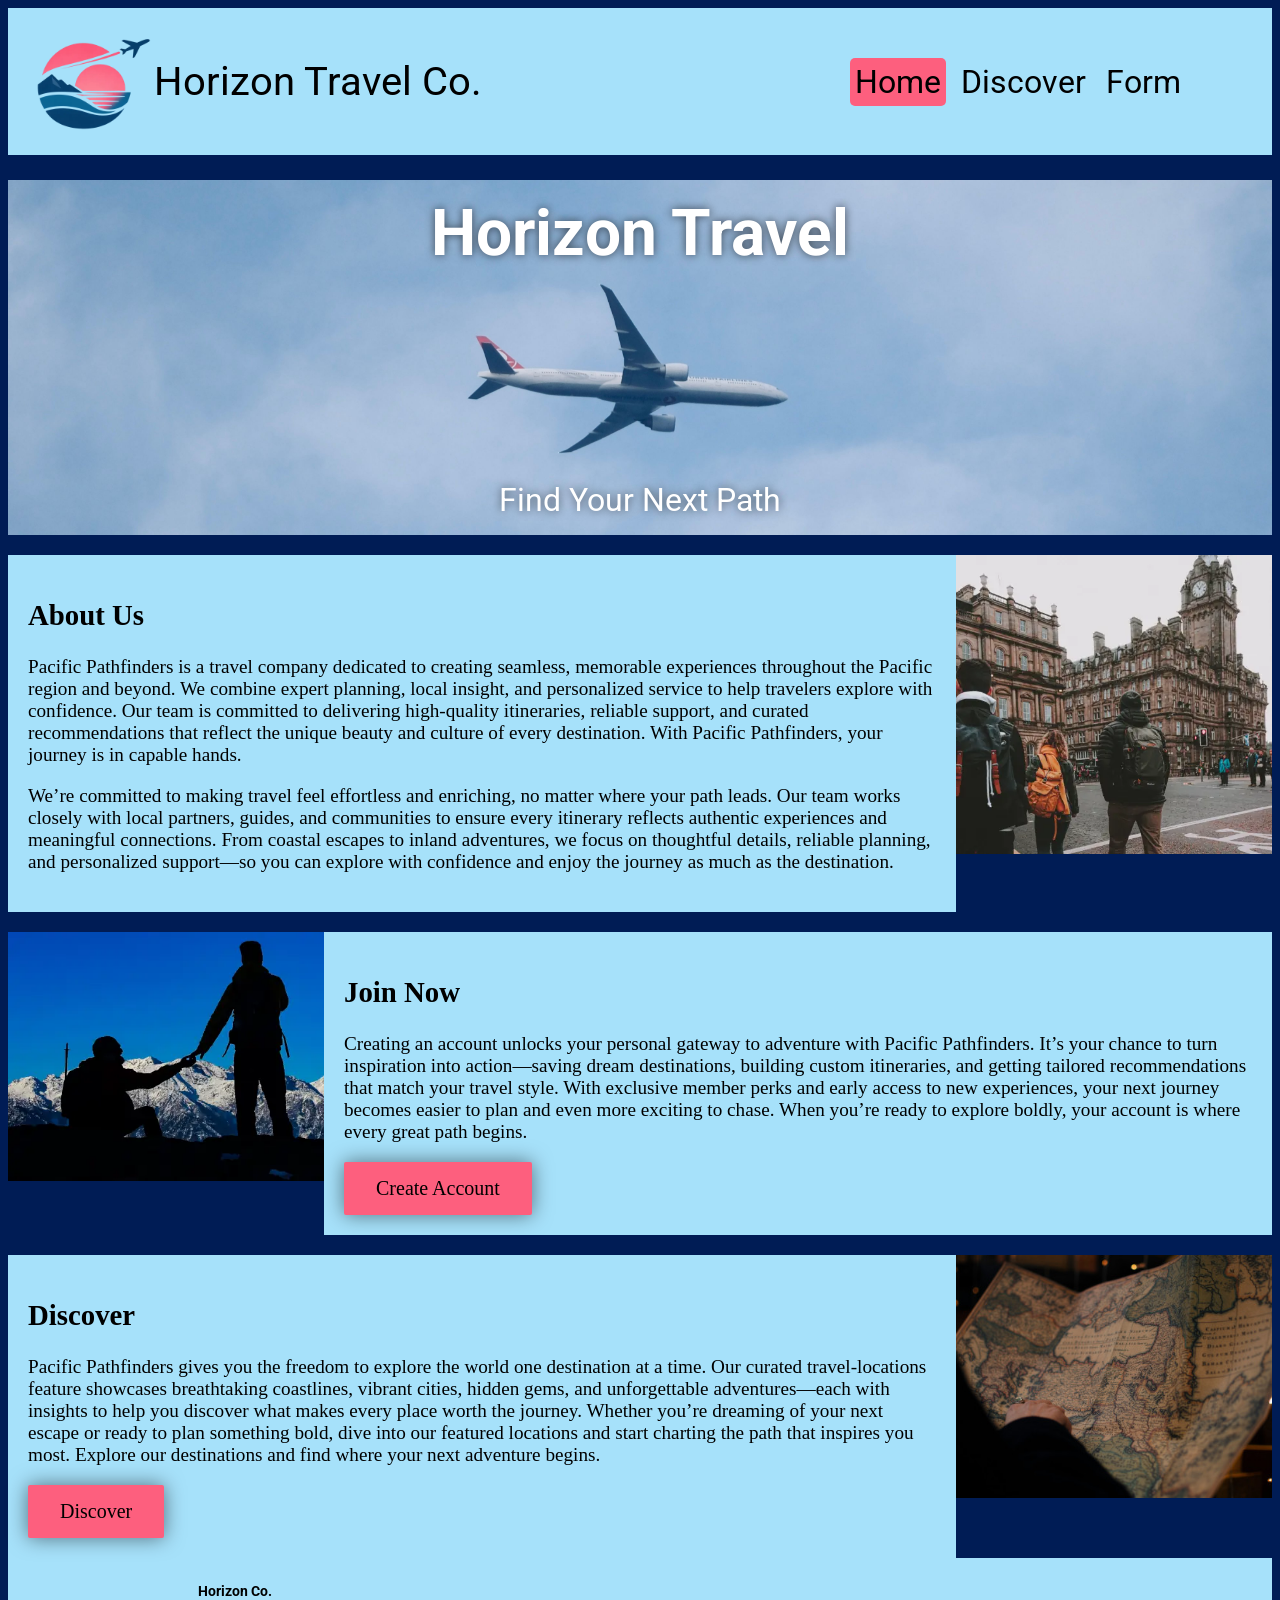
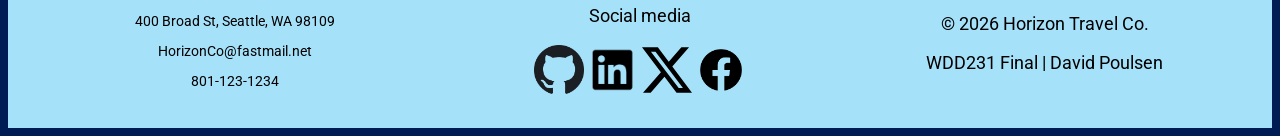
<file: project/index.html>
<!DOCTYPE html>
<html lang="en">
<head>
    <meta charset="UTF-8">
    <meta name="viewport" content="width=device-width, initial-scale=1.0">
    <title>Pacific Pathfinders | Home page</title>
    <meta name="author" content="David Poulsen">
    <meta name="description" content="Discover stunning Pacific Northwest destinations, travel tips, and curated guides to help you plan meaningful adventures with Pacific Pathfinders.">

    <link href="styles/large.css" rel="stylesheet">
    <link href="styles/small.css" rel="stylesheet">
    <link rel="icon" type="image/x-icon" href="images/icon.ico">

    <link rel="preconnect" href="https://fonts.googleapis.com">
    <link rel="preconnect" href="https://fonts.gstatic.com" crossorigin>
    <link href="https://fonts.googleapis.com/css2?family=Archivo+Black&family=Roboto:ital,wght@0,100..900;1,100..900&display=swap" rel="stylesheet">

    <script src="scripts/toggle.js" defer></script>

    <meta property="og:title" content="Horizon Travel Co.">
    <meta property="og:image" content="https://allanredflame.github.io/wdd131/project/images/space-needle.webp">
    <meta property="og:description" content="Website for Horizon Travel Co.. Discover locations and sign up for our services.">
    <meta property="og:url" content="https://allanredflame.github.io/wdd131/project/index.html">

    
</head>
<body>
    <header>
        <img src="images/horizon-travel-co.webp" alt="company logo">
        <span>Horizon Travel Co.</span>

        <button id="nav-toggle" aria-expanded="false" aria-controls="nav-menu">&#9776;</button>

        <nav id="nav-menu">
            <a href="index.html" id="home-a">Home</a>      
            <a href="discover.html">Discover</a>
            <a href="form.html">Form</a>
        </nav>

    </header>

    <main>

        <div class="hero-wrapper">
            <img src="images/hero.webp" alt="Hero Image" id="hero-img">

            <div id="hero-overlay">
            <h1>Horizon Travel</h1>
            <p class="cta-text">Find Your Next Path</p>
        </div>

        </div>


        <div id="about-div">
            <div>
                <h2>About Us</h2>
                <p>
                    Pacific Pathfinders is a travel company dedicated to creating 
                    seamless, memorable experiences throughout the Pacific region 
                    and beyond. We combine expert planning, local insight, and 
                    personalized service to help travelers explore with confidence. 
                    Our team is committed to delivering high‑quality itineraries, 
                    reliable support, and curated recommendations that reflect the 
                    unique beauty and culture of every destination. With Pacific 
                    Pathfinders, your journey is in capable hands.
                </p>

                <p>We’re committed to making travel feel effortless and enriching, 
                    no matter where your path leads. Our team works closely with 
                    local partners, guides, and communities to ensure every itinerary 
                    reflects authentic experiences and meaningful connections. 
                    From coastal escapes to inland adventures, we focus on thoughtful 
                    details, reliable planning, and personalized support—so you can 
                    explore with confidence and enjoy the journey as much as the 
                    destination.
                </p>
            </div>

            <img src="images/people-travel.webp" alt="Travel Photo" id="travel-photo" loading="lazy">
        </div>

        <div id="join-div">
            <img src="images/hikers.webp" alt="Hiker Image" id="hiker-photo" loading="lazy">

            <div>

                <h2>Join Now</h2>
                <p>
                    Creating an account unlocks your personal gateway to adventure with 
                    Pacific Pathfinders. It’s your chance to turn inspiration into 
                    action—saving dream destinations, building custom itineraries, and 
                    getting tailored recommendations that match your travel style. With 
                    exclusive member perks and early access to new experiences, your next 
                    journey becomes easier to plan and even more exciting to chase. 
                    When you’re ready to explore boldly, your account is where every 
                    great path begins.
                </p>
                <a href="form.html">Create Account</a>
            </div>
        </div>

        <div id="discover-div">

            <div>
                <h2>Discover</h2>

                <p>Pacific Pathfinders gives you the freedom to explore the world one 
                    destination at a time. Our curated travel‑locations feature showcases 
                    breathtaking coastlines, vibrant cities, hidden gems, and unforgettable 
                    adventures—each with insights to help you discover what makes every 
                    place worth the journey. Whether you’re dreaming of your next escape 
                    or ready to plan something bold, dive into our featured locations and 
                    start charting the path that inspires you most. Explore our destinations 
                    and find where your next adventure begins.
                </p>

                <a href="discover.html">Discover</a>
            </div>



            <img src="images/map-img.webp" alt="Map Image" id="map-photo" loading="lazy">

        </div>
    </main>

    <footer>
        <div id="footer-contact-info">
            <b>Horizon Co.</b>
            <p>400 Broad St, Seattle, WA 98109</p>
            <p>HorizonCo@fastmail.net</p>
            <p>801-123-1234</p>
        </div>

        <div id="social-div">
            <p>Social media</p>
            <a href="https://github.com/AllanRedflame/wdd231"><img src="images/github.svg" alt="github" id="github-icon" loading="lazy"></a>
            <a href="https://www.linkedin.com/feed"><img src="images/linkedin.svg" alt="linkedin" id="linkedin-icon" loading="lazy"></a>
            <a href="https://x.com/"><img src="images/xwebsite.svg" alt="x" id="x-icon" loading="lazy"></a>
            <a href="https://www.facebook.com"><img src="images/facebook.svg" alt="facebook" id="facebook-icon" loading="lazy"></a>
        </div>

        <div id="copyright">
                        <p>&copy; 2026 Horizon Travel Co.</p>


            <p>WDD231 Final | David Poulsen</p>
        </div>

    </footer>
</body>
</html>
</file>
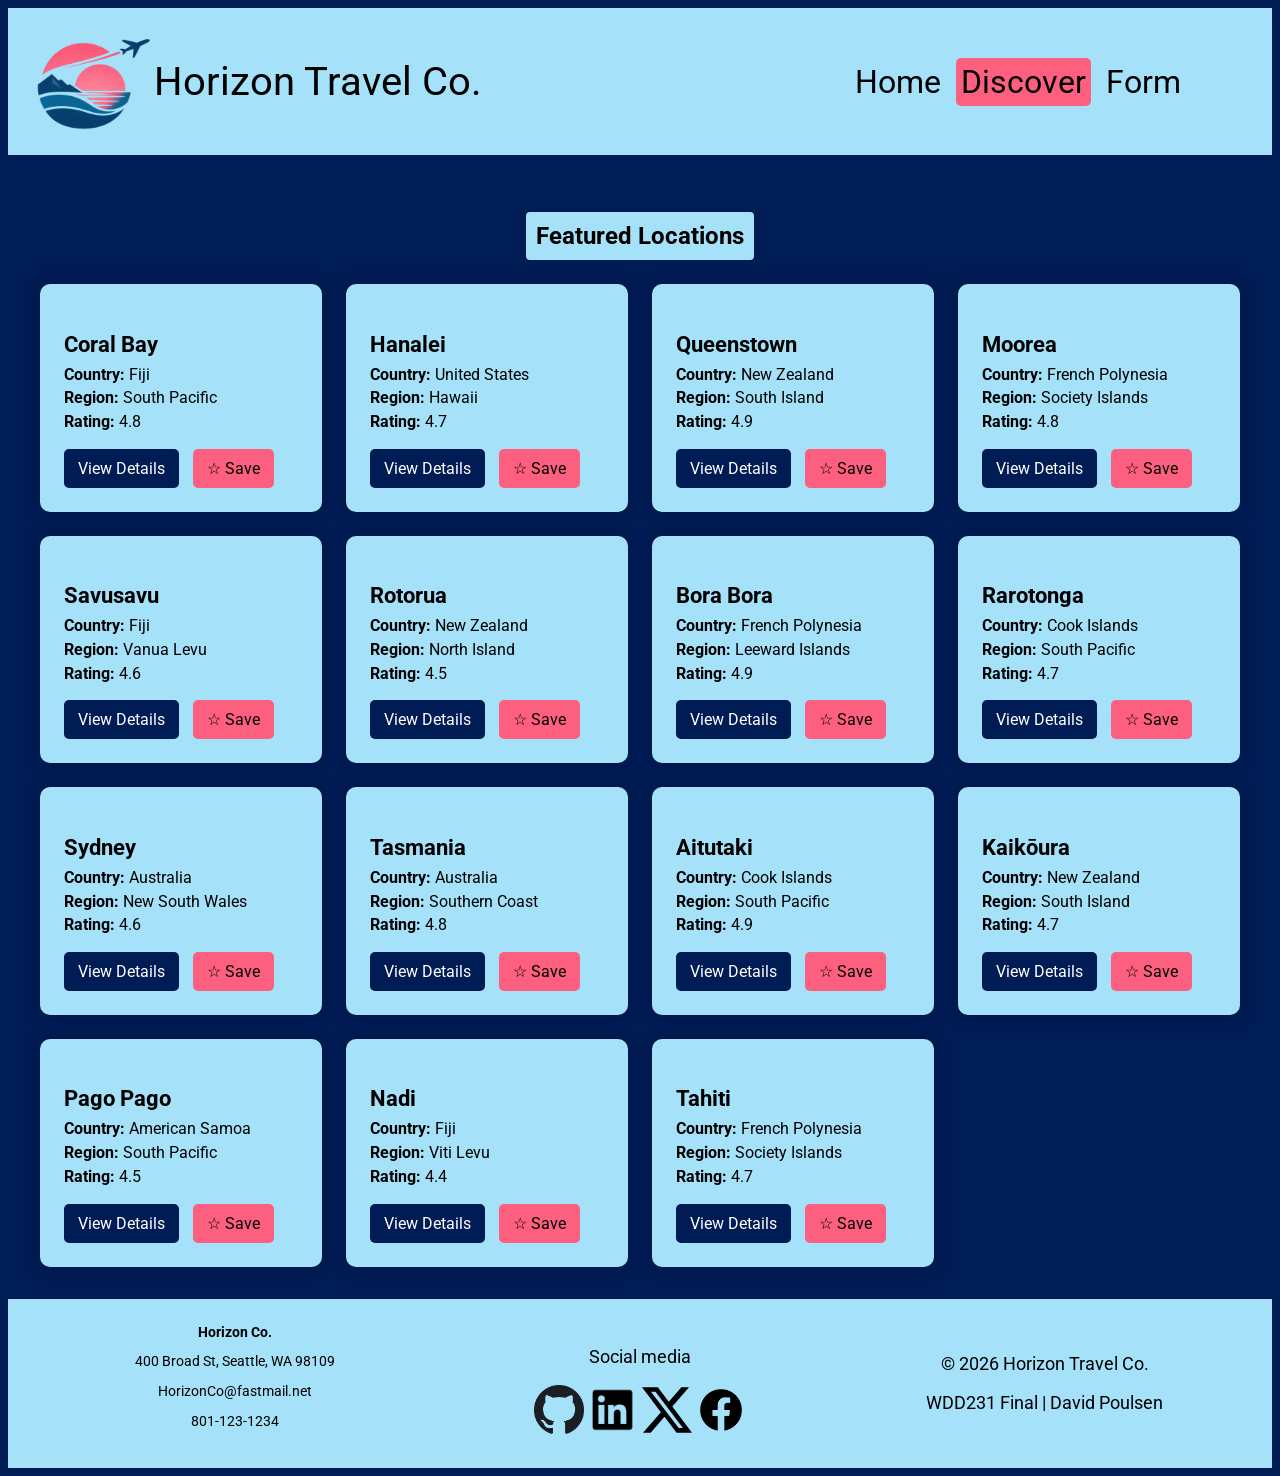
<file: project/discover.html>
<!DOCTYPE html>
<html lang="en">
<head>
    <meta charset="UTF-8">
    <meta name="viewport" content="width=device-width, initial-scale=1.0">
    <title>Pacific Pathfinders | Home page</title>
    <meta name="author" content="David Poulsen">
    <meta name="description" content="Explore curated Pacific Northwest destinations with detailed insights, photos, and travel highlights to help you discover your next adventure.">

    <link href="styles/large.css" rel="stylesheet">
    <link href="styles/small.css" rel="stylesheet">
    <link rel="icon" type="image/x-icon" href="images/icon.ico">

    <link rel="preconnect" href="https://fonts.googleapis.com">
    <link rel="preconnect" href="https://fonts.gstatic.com" crossorigin>
    <link href="https://fonts.googleapis.com/css2?family=Archivo+Black&family=Roboto:ital,wght@0,100..900;1,100..900&display=swap" rel="stylesheet">

    <meta property="og:title" content="Horizon Travel Co.">
    <meta property="og:image" content="https://allanredflame.github.io/wdd131/project/images/space-needle.webp">
    <meta property="og:description" content="Website for Horizon Travel Co.. Discover locations and sign up for our services.">
    <meta property="og:url" content="https://allanredflame.github.io/wdd131/project/index.html">

    <script src="scripts/toggle.js" defer></script>
    <script type="module" src="scripts/fetch.js" ></script>
    <script type="module" src="scripts/main.js"></script>
    <script type="module" src="scripts/user-interface.js"></script>

    
</head>
<body>
    <header>
        <img src="images/horizon-travel-co.webp" alt="company logo">
        <span>Horizon Travel Co.</span>

        <button id="nav-toggle" aria-expanded="false" aria-controls="nav-menu">&#9776;</button>

        <nav id="nav-menu">
            <a href="index.html">Home</a>      
            <a href="discover.html" id="discover-a">Discover</a>
            <a href="form.html">Form</a>
        </nav>

    </header>

  <main>
    <section id="locations-section">
      <h1>Featured Locations</h1>
      <div id="locations-container"></div>
    </section>


    <div id="location-modal" class="modal" aria-hidden="true" role="dialog" aria-modal="true">
      <div class="modal-content">
        <button id="modal-close" aria-label="Close details">&times;</button>
        <h2 id="modal-title">Title</h2>
        <p id="modal-description"></p>
        <p id="modal-region"></p>
        <p id="modal-rating"></p>
      </div>
    </div>
  </main>

  <footer>
        <div id="footer-contact-info">
            <b>Horizon Co.</b>
            <p>400 Broad St, Seattle, WA 98109</p>
            <p>HorizonCo@fastmail.net</p>
            <p>801-123-1234</p>
        </div>

        <div id="social-div">
                <p>Social media</p>
                <a href="https://github.com/AllanRedflame/wdd231"><img src="images/github.svg" alt="github" id="github-icon"></a>
                <a href="https://www.linkedin.com/feed"><img src="images/linkedin.svg" alt="linkedin" id="linkedin-icon"></a>
                <a href="https://x.com/"><img src="images/xwebsite.svg" alt="x" id="x-icon"></a>
                <a href="https://www.facebook.com"><img src="images/facebook.svg" alt="facebook" id="facebook-icon"></a>
        </div>

        <div id="copyright">
            <p>&copy; 2026 Horizon Travel Co.</p>
            <p>WDD231 Final | David Poulsen</p>
        </div>

    </footer>
</body>
</html>
</file>
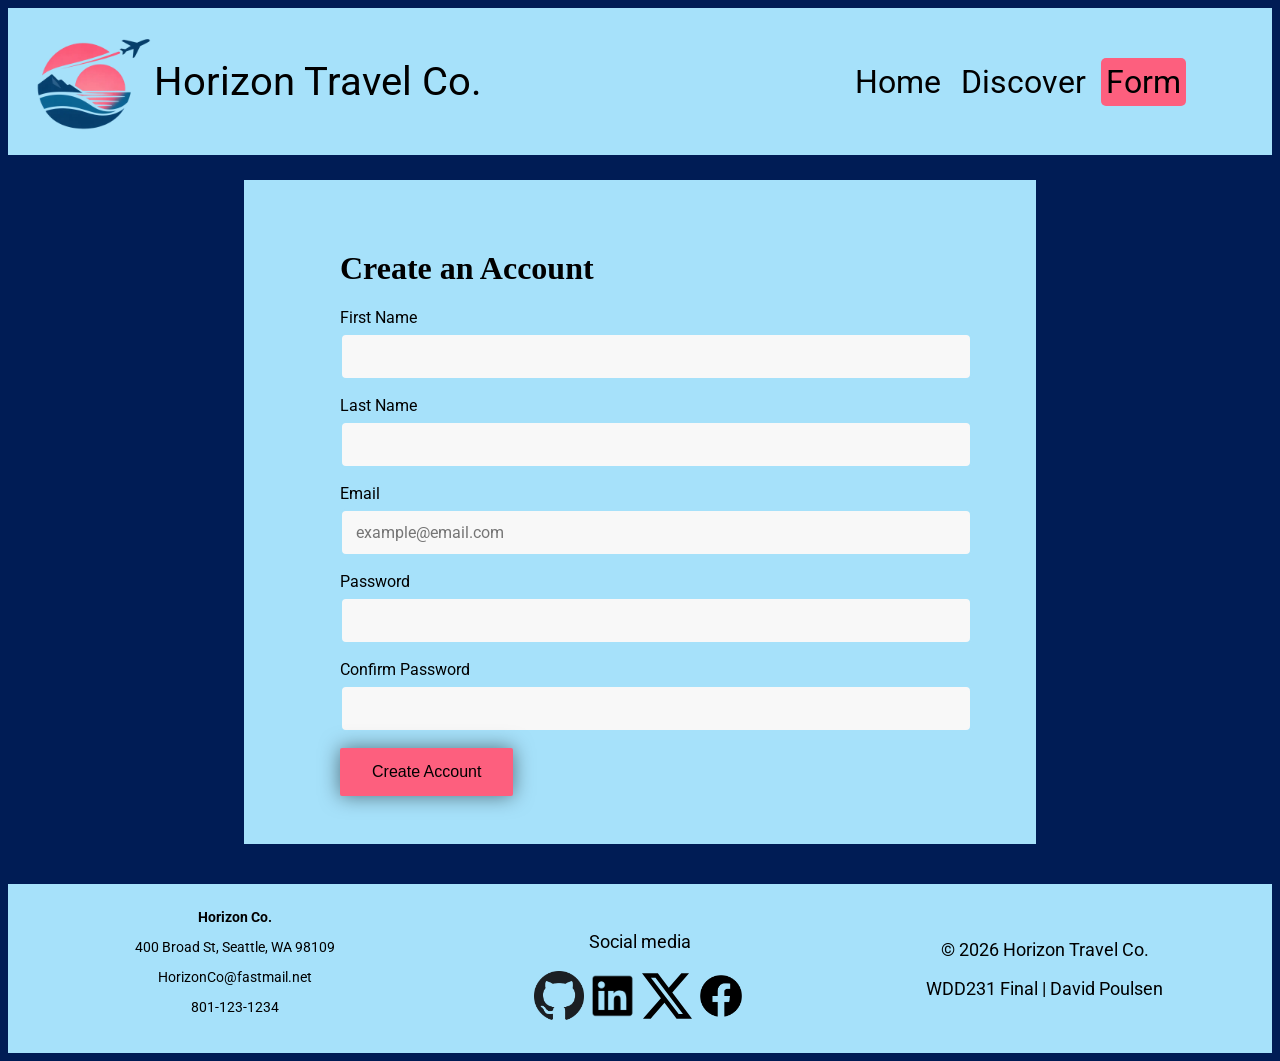
<file: project/form.html>
<!DOCTYPE html>
<html lang="en">
<head>
    <meta charset="UTF-8">
    <meta name="viewport" content="width=device-width, initial-scale=1.0">
    <title>Pacific Pathfinders | Home page</title>
    <meta name="author" content="David Poulsen">
    <meta name="description" content="Create your Pacific Pathfinders account to access personalized travel tools, save favorite destinations, and receive tailored adventure recommendations.">

    <link href="styles/large.css" rel="stylesheet">
    <link href="styles/small.css" rel="stylesheet">
    <link rel="icon" type="image/x-icon" href="images/icon.ico">

    <link rel="preconnect" href="https://fonts.googleapis.com">
    <link rel="preconnect" href="https://fonts.gstatic.com" crossorigin>
    <link href="https://fonts.googleapis.com/css2?family=Archivo+Black&family=Roboto:ital,wght@0,100..900;1,100..900&display=swap" rel="stylesheet">

    <meta property="og:title" content="Horizon Travel Co.">
    <meta property="og:image" content="https://allanredflame.github.io/wdd131/project/images/space-needle.webp">
    <meta property="og:description" content="Website for Horizon Travel Co.. Discover locations and sign up for our services.">
    <meta property="og:url" content="https://allanredflame.github.io/wdd131/project/index.html">

    <script src="scripts/toggle.js" defer></script>
    <script src="scripts/form.js" defer></script>
    
</head>
<body>
    <header>
        <img src="images/horizon-travel-co.webp" alt="company logo">
        <span>Horizon Travel Co.</span>

        <button id="nav-toggle" aria-expanded="false" aria-controls="nav-menu">&#9776;</button>

        <nav id="nav-menu">
            <a href="index.html">Home</a>      
            <a href="discover.html">Discover</a>
            <a href="form.html" id="form-a">Form</a>
        </nav>

    </header>

<main>

<div id="join-main">

        <div id="inputs">
            <h1>Create an Account</h1>
            <form id="my-form" action="thankyou.html" method="get">

                <div id="first-name-box" class="input-box">
                    <label for="first-name">First Name</label>
                    <input id="first-name" type="text" name="first-name" required autocomplete="given-name" title="Enter your first name">
                </div>

                <div id="last-name-box" class="input-box">
                    <label for="last-name">Last Name</label>
                    <input id="last-name" type="text" name="last-name" required autocomplete="family-name" title="Enter your last name">
                </div>

                <div class="input-box">
                    <label for="email">Email</label>
                    <input id="email" type="email" placeholder="example@email.com" name="email-box" title="Enter your email" autocomplete="email" required>
                </div>

                <div class="input-box">
                    <label for="password">Password</label>
                    <input type="password" id="password" name="password" required>
                </div>
                <div class="input-box">
                    <label for="confirm-password">Confirm Password</label>
                    <input type="password" id="confirm-password" name="confirm-password" required>
                </div>

                <button type="submit" id="submit-button">Create Account</button>

            </form>
        </div>
    </div>
</main>

    <footer>
        <div id="footer-contact-info">
            <b>Horizon Co.</b>
            <p>400 Broad St, Seattle, WA 98109</p>
            <p>HorizonCo@fastmail.net</p>
            <p>801-123-1234</p>
        </div>

        <div id="social-div">
                <p>Social media</p>
                <a href="https://github.com/AllanRedflame/wdd231"><img src="images/github.svg" alt="github" id="github-icon"></a>
                <a href="https://www.linkedin.com/feed"><img src="images/linkedin.svg" alt="linkedin" id="linkedin-icon"></a>
                <a href="https://x.com/"><img src="images/xwebsite.svg" alt="x" id="x-icon"></a>
                <a href="https://www.facebook.com"><img src="images/facebook.svg" alt="facebook" id="facebook-icon"></a>
        </div>

        <div id="copyright">
            <p>&copy; 2026 Horizon Travel Co.</p>
            <p>WDD231 Final | David Poulsen</p>
        </div>

    </footer>
</body>
</html>
</file>
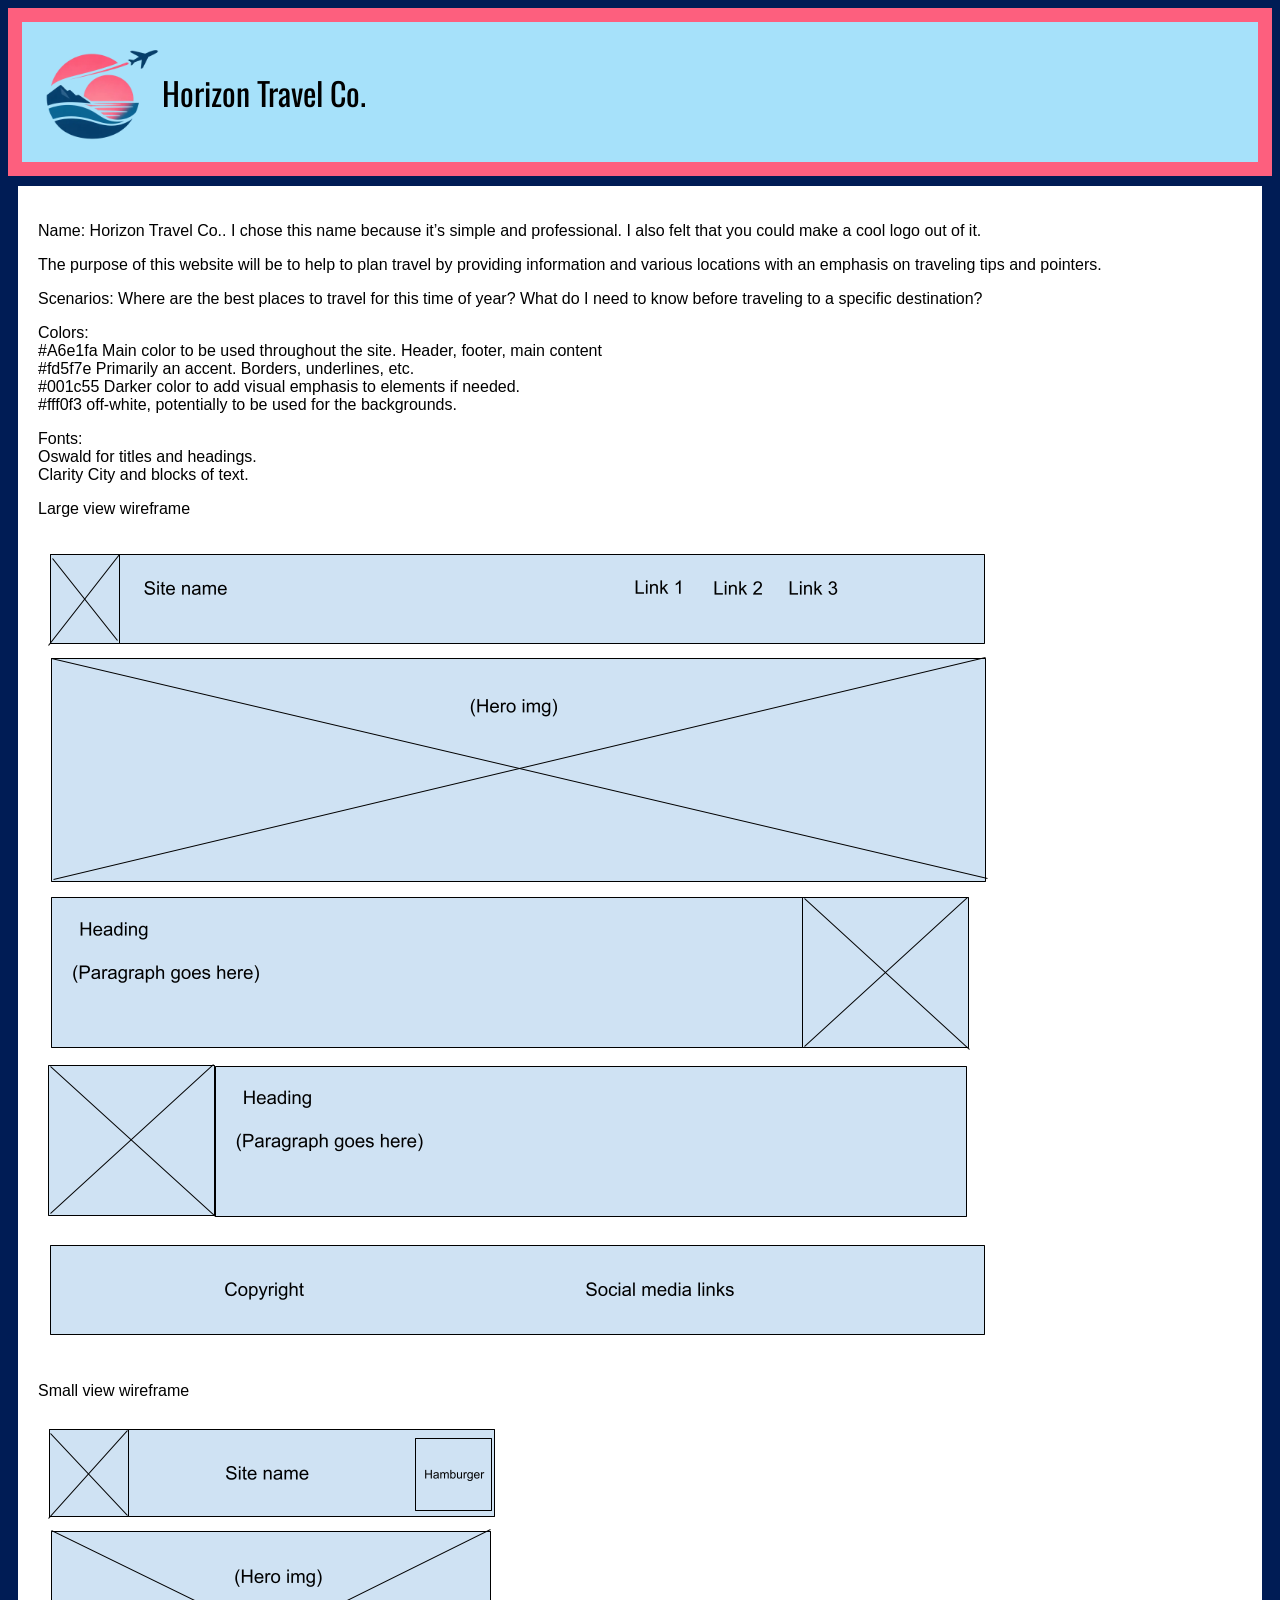
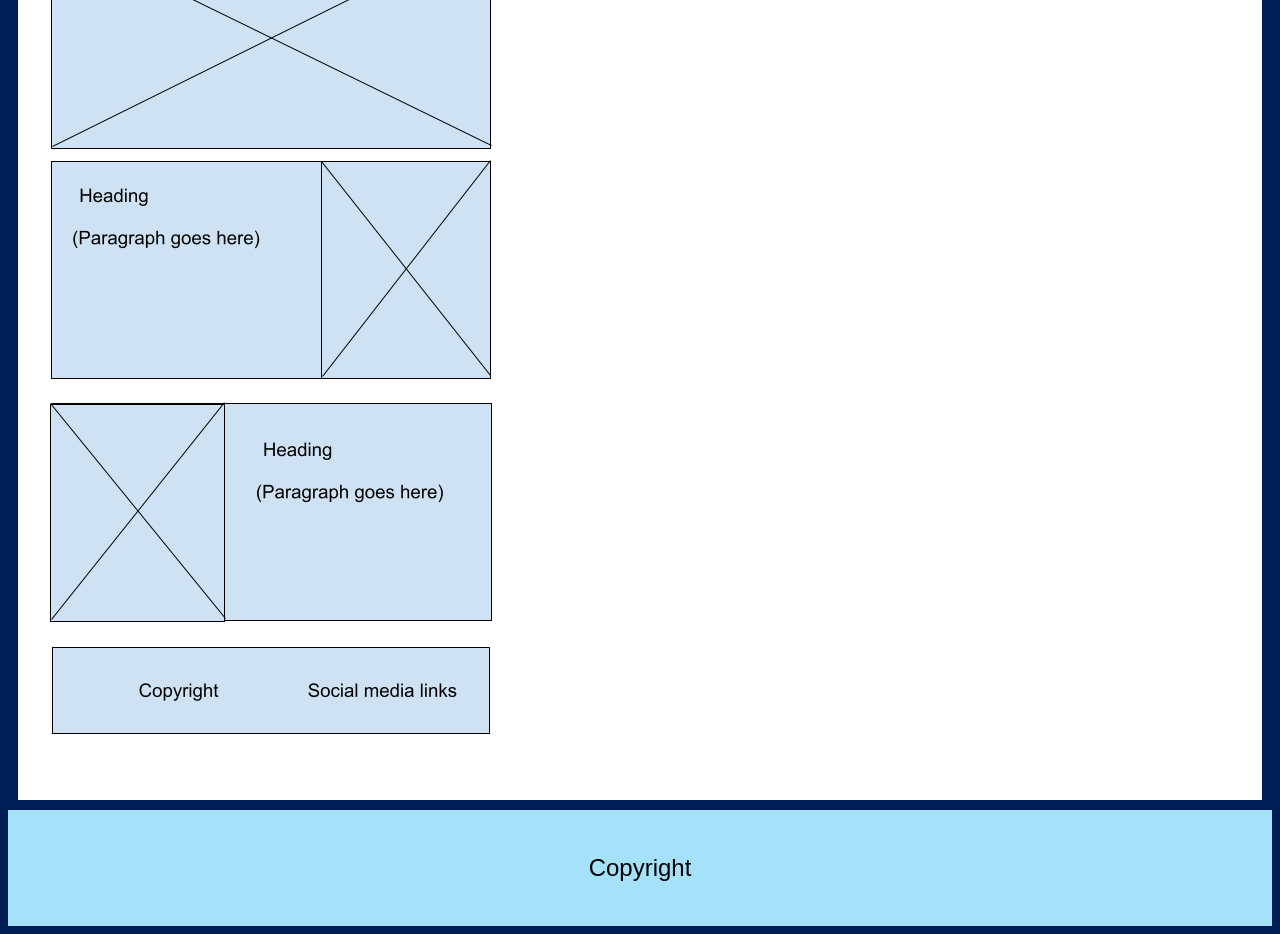
<file: project/siteplan.html>
<!DOCTYPE html>
<html lang="en">
<head>
    <meta charset="UTF-8">
    <meta name="viewport" content="width=device-width, initial-scale=1.0">
    <title>Horizon Travel Co. | Site plan document</title>

    <link href="styles/large-siteplan.css" rel="stylesheet">

    <link rel="preconnect" href="https://fonts.googleapis.com">
    <link rel="preconnect" href="https://fonts.gstatic.com" crossorigin>
    <link href="https://fonts.googleapis.com/css2?family=Clarity+City:ital,wght@0,100..900;1,100..900&family=Oswald:wght@200..700&display=swap" rel="stylesheet">
</head>
<body>
    <header> 
        <img src="images/horizon-travel-co.webp" alt="logo">
        <span>Horizon Travel Co.</span>
    </header>

    <main>
        <p>Name: Horizon Travel Co.. I chose this name because it’s simple and professional. I also felt that you could make a cool logo out of it.</p>
        <p>The purpose of this website will be to help to plan travel by providing information and various locations with an emphasis on traveling tips and pointers.</p>
        <p>Scenarios: 
            Where are the best places to travel for this time of year?
            What do I need to know before traveling to a specific destination?
        </p>
        <p>Colors:<br> 
            #A6e1fa Main color to be used throughout the site. Header, footer, main content<br> 
            #fd5f7e Primarily an accent. Borders, underlines, etc.<br> 
            #001c55 Darker color to add visual emphasis to elements if needed.<br>
            #fff0f3 off-white, potentially to be used for the backgrounds. 
        </p>
        <p>
            Fonts: <br>
            Oswald for titles and headings. <br>
            Clarity City and blocks of text.
        </p>

        <div id="wireframes"></div>
        <p>Large view wireframe</p>
        <img src="images/wireframe-large.png" alt="large wireframe">
        <p>Small view wireframe</p>
        <img src="images/wireframe-small.png" alt="small wireframe">

    </main>

    <footer>
        <p>Copyright</p>
    </footer>    
</body>
</html>
</file>
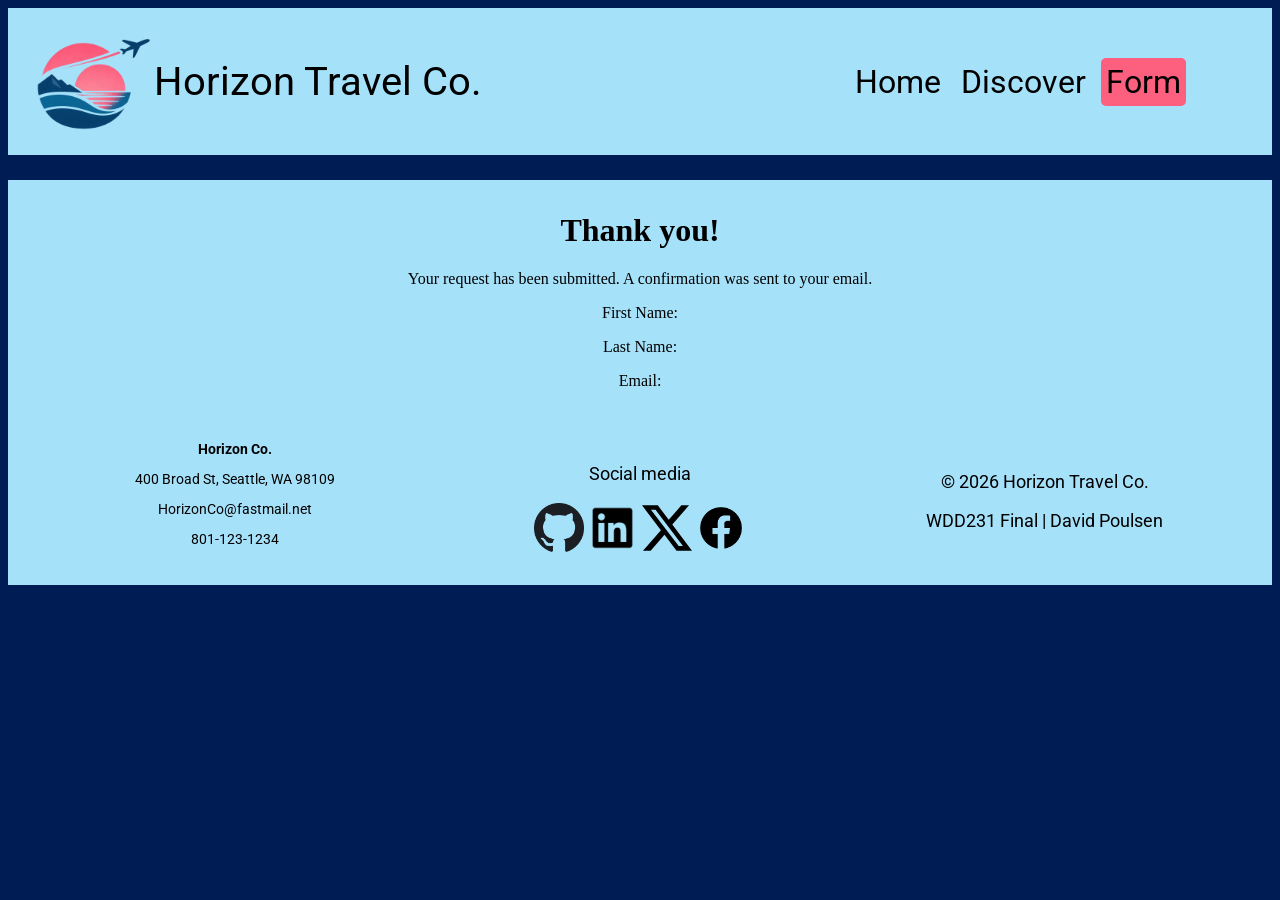
<file: project/thankyou.html>
<!DOCTYPE html>
<html lang="en">
<head>
    <meta charset="UTF-8">
    <meta name="viewport" content="width=device-width, initial-scale=1.0">
    <title>Pacific Pathfinders | Home page</title>
    <meta name="author" content="David Poulsen">
    <meta name="description" content="Thank you for creating your Pacific Pathfinders account. Your information has been received, and you’re ready to start exploring new travel adventures">

    <link href="styles/large.css" rel="stylesheet">
    <link href="styles/small.css" rel="stylesheet">
    <link rel="icon" type="image/x-icon" href="images/icon.ico">

    <link rel="preconnect" href="https://fonts.googleapis.com">
    <link rel="preconnect" href="https://fonts.gstatic.com" crossorigin>
    <link href="https://fonts.googleapis.com/css2?family=Archivo+Black&family=Roboto:ital,wght@0,100..900;1,100..900&display=swap" rel="stylesheet">

    <meta property="og:title" content="Horizon Travel Co.">
    <meta property="og:image" content="https://allanredflame.github.io/wdd131/project/images/space-needle.webp">
    <meta property="og:description" content="Website for Horizon Travel Co.. Discover locations and sign up for our services.">
    <meta property="og:url" content="https://allanredflame.github.io/wdd131/project/index.html">

    <script src="scripts/toggle.js" defer></script>
    <script src="scripts/form.js" defer></script>
    <script src="scripts/thankyou.js" defer></script>
    
</head>
<body>
    <header>
        <img src="images/horizon-travel-co.webp" alt="company logo">
        <span>Horizon Travel Co.</span>

        <button id="nav-toggle" aria-expanded="false" aria-controls="nav-menu">&#9776;</button>

        <nav id="nav-menu">
            <a href="index.html">Home</a>      
            <a href="discover.html">Discover</a>
            <a href="form.html" id="form-a">Form</a>
        </nav>

    </header>

    <main>
        <div id="thank-you-div">
            <h1>Thank you!</h1>
            <p>Your request has been submitted. A confirmation was sent to your email.</p>
            <p>First Name: <span id="out-first"></span></p>
            <p>Last Name: <span id="out-last"></span></p>
            <p>Email: <span id="out-email"></span></p>
        </div>

    </main>

    <footer>
        <div id="footer-contact-info">
            <b>Horizon Co.</b>
            <p>400 Broad St, Seattle, WA 98109</p>
            <p>HorizonCo@fastmail.net</p>
            <p>801-123-1234</p>
        </div>

        <div id="social-div">
                <p>Social media</p>
                <a href="https://github.com/AllanRedflame/wdd231"><img src="images/github.svg" alt="github" id="github-icon"></a>
                <a href="https://www.linkedin.com/feed"><img src="images/linkedin.svg" alt="linkedin" id="linkedin-icon"></a>
                <a href="https://x.com/"><img src="images/xwebsite.svg" alt="x" id="x-icon"></a>
                <a href="https://www.facebook.com"><img src="images/facebook.svg" alt="facebook" id="facebook-icon"></a>
        </div>

        <div id="copyright">
            <p>&copy; 2026 Horizon Travel Co.</p>
            <p>WDD231 Final | David Poulsen</p>
        </div>

    </footer>
</body>
</html>
</file>
<file: project/styles/large.css>
@media only screen and (min-width: 800px) {

    :root {
        --main-color: #A6e1fa;
        --accent-color: #fd5f7e;
        --second-accent: #001c55;
        --main-font: "Roboto", sans-serif;
    }

    body {
        background-color: var(--second-accent);
    }

    header {
        background-color: var(--main-color);
        padding: 25px;
        display: flex;
        align-items: center;
        font-family: var(--main-font);
        margin-bottom: 25px;
    }

    header img {
        width: 10%;
    }

    header span {
        font-size: 250%;
    }

    nav {
        margin-left: auto;
        margin-right: 5%;
        font-size: 200%;
        display: flex !important;
        flex-direction: row;
        gap: 10px;
    }

    nav a {
        padding: 5px;
        text-decoration: none;
        color: black;
        transition: 0.2s;
    }

    nav a:hover {
        background-color: var(--accent-color);
        border-radius: 5px;
        box-shadow: 0 0 20px rgba(0, 0, 0, 0.5);
    }

    #home-a,
    #discover-a,
    #form-a {
        background-color: var(--accent-color);
        border-radius: 5px;
        color: black;
    }

    #nav-toggle {
        display: none;
    }

    .hero-wrapper {
        position: relative;
        width: 100%;
        margin: 0 auto;
    }

    #hero-img {
        width: 100%;
        height: auto;
        display: block;
        margin-bottom: 20px;
        transition: 0.3s;
    }

    #hero-img:hover {
        opacity: 0.7;
    }

    #hero-overlay {
        position: absolute;
        inset: 0;
        display: flex;
        flex-direction: column;
        justify-content: space-between;
        padding: 1rem;
        color: white;
        text-shadow: 0 0 10px rgba(0, 0, 0, 0.6);
        pointer-events: none;
        text-align: center;
        font-size: 200%;
        font-family: var(--main-font);
    }

    #hero-overlay h1,
    #hero-overlay p {
        margin: 0;
    }

    footer {
        display: grid;
        grid-template-columns: 1fr 1fr 1fr;
        background-color: var(--main-color);
        font-family: var(--main-font);
        padding: 25px;
        font-size: 115%;
        align-items: center;
    }

    #footer-contact-info {
        text-align: center;
        font-size: 75%;
    }

    #video-link,
    #copyright,
    #social-div {
        margin-left: auto;
        margin-right: auto;
        text-align: center;
    }

    #social-div img {
        width: 50px;
        transition: 0.3s;
    }

    #social-div img:hover {
        transform: scale(1.2);
    }

    #travel-photo,
    #map-photo,
    #hiker-photo {
        width: 100%;
        height: auto;
        object-fit: cover;
        display: block;
        margin-left: auto;
        transition: 0.3s;
        background-color: var(--accent-color);
    }

    #travel-photo:hover,
    #map-photo:hover,
    #hiker-photo:hover {
        opacity: 0.7;
    }

    #about-div {
        display: grid;
        grid-template-columns: 3fr 1fr;
        margin-bottom: 20px;
    }

    #about-div div {
        background-color: var(--main-color);
        font-size: 120%;
        padding: 20px;
    }

    #join-div {
        display: grid;
        grid-template-columns: 1fr 3fr;
        margin-bottom: 20px;
        font-size: 120%;
    }

    #join-div div {
        background-color: var(--main-color);
        padding: 20px;
    }

    #join-div a {
        background-color: var(--accent-color);
        padding: 15px 32px;
        text-align: center;
        text-decoration: none;
        display: inline-block;
        font-size: 20px;
        cursor: pointer;
        transition: 0.3s;
        box-shadow: 0 0 20px rgba(0, 0, 0, 0.5);
        border-radius: 2px;
        color: black;
    }

    #join-div a:hover {
        background-color: #fd5f7e;
    }

    #discover-div {
        display: grid;
        grid-template-columns: 3fr 1fr;
        font-size: 120%;
    }

    #discover-div div {
        background-color: var(--main-color);
        padding: 20px;
    }

    #discover-div a {
        background-color: var(--accent-color);
        padding: 15px 32px;
        text-align: center;
        display: inline-block;
        font-size: 20px;
        cursor: pointer;
        transition: 0.3s;
        box-shadow: 0 0 20px rgba(0, 0, 0, 0.5);
        border-radius: 2px;
        text-decoration: none;
        color: black;
    }

    #discover-div a:hover {
        background-color: #fe4369;
    }

    #locations-section {
        padding: 2rem;
        color: white;
        font-family: var(--main-font);
    }

    #locations-section h1 {
        text-align: center;
        background-color: var(--main-color);
        color: black;
        margin: 0 auto;
        width: fit-content;
        padding: 10px;
        border-radius: 4px;
    }

    #locations-container {
        display: grid;
        grid-template-columns: repeat(auto-fit, minmax(260px, 1fr));
        gap: 1.5rem;
        margin-top: 1.5rem;
    }

    .location-card {
        background-color: var(--main-color);
        padding: 1.5rem;
        border-radius: 10px;
        box-shadow: 0 0 15px rgba(0, 0, 0, 0.25);
        transition: transform 0.3s ease, box-shadow 0.3s ease;
        color: black;
    }

    .location-card:hover {
        transform: translateY(-5px);
        box-shadow: 0 0 25px rgba(0, 0, 0, 0.35);
    }

    .location-card h3 {
        margin-bottom: 0.5rem;
        font-size: 1.4rem;
        font-family: var(--main-font);
    }

    .location-card p {
        margin: 0.3rem 0;
        font-size: 1rem;
    }

    .location-card button {
        margin-top: 0.8rem;
        padding: 10px 14px;
        border: none;
        border-radius: 5px;
        cursor: pointer;
        font-family: var(--main-font);
        font-size: 1rem;
        transition: 0.3s;
    }

    .favorite-btn {
        background-color: var(--accent-color);
        color: black;
        margin-left: 10px;
    }

    .favorite-btn:hover {
        background-color: #ffedf1;
    }

    .details-btn {
        background-color: var(--second-accent);
        color: white;
    }

    .details-btn:hover {
        background-color: #44c7c7;
    }

    .modal {
        position: fixed;
        inset: 0;
        background: rgba(0, 0, 0, 0.6);
        display: flex;
        justify-content: center;
        align-items: center;
        opacity: 0;
        pointer-events: none;
        transition: opacity 0.3s ease;
        z-index: 2000;
    }

    .modal.open {
        opacity: 1;
        pointer-events: auto;
    }

    .modal-content {
        background-color: var(--main-color);
        padding: 2rem;
        border-radius: 10px;
        width: 90%;
        max-width: 450px;
        box-shadow: 0 0 25px rgba(0, 0, 0, 0.4);
        animation: modalSlide 0.3s ease;
    }

    @keyframes modalSlide {
        from {
            transform: translateY(-20px);
            opacity: 0;
        }
        to {
            transform: translateY(0);
            opacity: 1;
        }
    }

    #modal-close {
        background: none;
        border: none;
        font-size: 2rem;
        float: right;
        cursor: pointer;
        color: var(--accent-color);
    }

    #modal-title {
        font-size: 1.8rem;
        margin-bottom: 1rem;
        font-family: var(--main-font);
    }

    .modal-content p {
        font-size: 1.1rem;
        margin: 0.5rem 0;
    }

    #join-main {
        background-color: var(--main-color);
        padding: 3rem 6rem;
        max-width: 600px;
        margin: 0 auto 40px;
        display: grid;
        gap: 1rem;
    }

    .input-box,
    label {
        font-family: var(--main-font);
        color: black;
    }

    input[type="text"],
    input[type="email"],
    input[type="password"] {
        width: 100%;
        padding: 12px 14px;
        margin: 6px 0 16px;
        border: 2px solid var(--main-color);
        border-radius: 6px;
        background-color: #f8f8f8;
        font-size: 1rem;
        font-family: var(--main-font);
        transition: border-color 0.3s ease, box-shadow 0.3s ease;
    }

    #submit-button {
        background-color: var(--accent-color);
        padding: 15px 32px;
        border: none;
        font-size: 16px;
        cursor: pointer;
        transition: 0.3s;
        box-shadow: 0 0 20px rgba(0, 0, 0, 0.5);
        border-radius: 2px;
    }

    #thank-you-div {
        background-color: var(--main-color);
        text-align: center;
        padding: 10px;
    }
}
</file>
<file: project/styles/small.css>
@media screen and (max-width: 799px) {

    :root {
        --main-color: #A6e1fa;
        --accent-color: #fd5f7e;
        --second-accent: #001c55;
        --main-font: "Roboto", sans-serif;

    }

    header {
        background-color: var(--main-color);
        padding: 25px;
        display: flex;
        align-items: center;
        font-family: var(--main-font);
        margin-bottom: 25px;
        position: relative;
    }

    header span {
        font-size: 100%;
    }

    #home-a {
        background-color: var(--accent-color);
        border-radius: 5px;
        color: white;
    }

    nav {
        margin-left: auto;
        margin-right: 5%;
        font-size: 55%;
    }

    nav a {
        padding: 5px;
        text-decoration: none;
        color: black;
        transition: 0.2s;
    }

    #hero-img {
        width: 100%;
    }

    header img {
        width: 15%;
    }

    main {
        margin-bottom: 25px;
        position: relative;
        width: 100%;
    }

    .hero-wrapper {
        position: relative;
        width: 100%;
        margin: 0 auto;    /* optional centering */
    }

    #hero-img {
        width: 100%;
        height: auto;
        display: block;
        margin-bottom: 20px;
        transition: 0.3s;

    }

    #hero-overlay {
        position: absolute;
        inset: 0;                 /* overlay matches image size */
        display: flex;
        flex-direction: column;
        justify-content: space-between; /* h1 at top, p at bottom */
        padding: 1rem;
        color: white;
        text-shadow: 0 0 10px rgba(0,0,0,0.6);
        pointer-events: none;
        text-align: center;
        font-size: 80%;
        font-family: var(--main-font);
    }

    #hero-overlay h1, #hero-overlay p {
        margin: 0;
    }

    body {
        background-color: var(--second-accent);
    }

    footer {
        display: grid;
        grid-template-columns: 1fr 1fr 1fr;
        background-color: var(--main-color);
        font-family: var(--main-font);
        padding: 25px;
        font-size: 45%;
        align-items: center; 
    }

    #video-link, #copyright, #social-div {
        margin-left: auto;
        margin-right: auto;
        text-align: center;
    }

    #footer-contact-info {
        text-align: center;
        font-size: 45%;
    }

    #social-div a {

        transition: 0.3s;
    }

    #social-div img {
        width: 15px;
    }

    #about-div {
        display: grid;
        grid-template-columns: 1fr 1fr;
        margin-bottom: 20px;

    }

    #about-div div {
        background-color: var(--main-color);
        font-size: 55%;
        padding-left: 20px;
        padding-right: 20px;

    }

    #travel-photo {

        width: 100%;
        height: auto;
        object-fit: cover;
        display: block;

        height: 100%;
        margin-left: auto;
        transition: 0.3s;
        background-color: var(--accent-color);
    }

    #map-photo {
        width: 100%;
        height: auto;
        object-fit: cover;
        display: block;

        height: 100%;
        margin-left: auto;
        transition: 0.3s;
        background-color: var(--accent-color);    
    }

    #hiker-photo {
        width: 100%;
        height: auto;
        object-fit: cover;
        display: block;

        height: 100%;
        margin-left: auto;
        transition: 0.3s;
        background-color: var(--accent-color);
    }

    #join-div {
        display: grid;
        grid-template-columns: 1fr 1fr;
        margin-bottom: 20px;
        font-size: 55%;
    }

    #join-div div {
        background-color: var(--main-color);
        padding-left: 15px;
        padding-right: 15px;
        padding-bottom: 15px;
    }

    #join-div a {
        text-decoration: none;
        color:black;
        
    }

    #join-div div a {
        background-color: var(--accent-color);
        border: none;
        padding: 8px 14px;
        text-align: center;
        text-decoration: none;
        display: inline-block;
        font-size: 0.8rem;
        cursor: pointer;
        transition: 0.3s;
        box-shadow: 0 0 20px rgba(0, 0, 0, 0.5);
        border-radius: 2px;
    }

    #discover-div {
        display: grid;
        grid-template-columns: 1fr 1fr;
        font-size: 55%;
    }

    #discover-div div {
        background-color: var(--main-color);
        padding-left: 15px;
        padding-right: 15px;
        padding-bottom: 15px;
    }

    #discover-div a {
        background-color: var(--accent-color);
        border: none;
        padding: 8px 14px;
        text-align: center;
        text-decoration: none;
        display: inline-block;
        font-size: 0.8rem;
        cursor: pointer;
        transition: 0.3s;
        box-shadow: 0 0 20px rgba(0, 0, 0, 0.5);
        border-radius: 2px;
    }

    #discover-div a {
        text-decoration: none;
        color: black;
    }

    #nav-toggle {
        background: none;
        border: none;
        font-size: 2rem;
        cursor: pointer;
        margin-left: auto;
    }

    #nav-menu.open {
        visibility: visible;
        opacity: 1;
        transform: translate(-50%, 0);
        pointer-events: auto;
    }

    #nav-menu {
        display: flex;
        flex-direction: column;
        text-align: center;

        visibility: hidden;
        opacity: 0;
        transform: translateY(-10px);
        transition: transform 0.3s ease, opacity 0.3s ease;

        position: absolute;
        top: 100%;
        left: 50%;
        transform-origin: top;
        width: 100%;
        max-width: 300px;        
        padding: 20px;
        gap: 15px;

        background: var(--main-color);
        box-shadow: 0 4px 20px rgba(0,0,0,0.2);
        z-index: 1000;

        pointer-events: none;
        transform: translate(-50%, -10px);
    }

    #join-main {
        background-color: var(--main-color);
        padding: 1.5rem 2rem;   /* wider horizontal padding */
        width: 90%;
        max-width: 500px;
        margin: 0 auto;
        display: flex;
        flex-direction: column;
        gap: 1.2rem;
        border-radius: 8px;
    }

    .input-box {
        display: flex;
        flex-direction: column;
        align-items: center;
        margin-bottom: 1rem;

        width: 100%;
        max-width: 400px;   /* centers the whole block */
        margin-left: auto;
        margin-right: auto;
    }

    label {
        width: 90%;
        max-width: 350px;
        margin-left: auto;
        margin-right: auto;
        text-align: left;
        display: block;
    }

    input[type="text"],
    input[type="email"],
    input[type="password"] {
        width: 90%;
        max-width: 350px;
        margin-left: auto;
        margin-right: auto;

        padding: 12px;
        border: 2px solid var(--main-color);
        border-radius: 6px;
        background-color: #f8f8f8;
        font-size: 1rem;
        font-family: var(--main-font);
    }

    nav a {
        background-color: #0f8e8f;
        border-radius: 2px;;
    }


    #submit-button {
        width: 100%;
        padding: 14px;
        font-size: 1.1rem;
        background-color: var(--second-accent);
        border: none;
        border-radius: 6px;
        cursor: pointer;
        color: white;
        box-shadow: 0 0 15px rgba(0,0,0,0.3);
        transition: background-color 0.3s ease;
        margin-top: 10px;
    }

    #submit-button:hover {
        background-color: #44c7c7;
    }

    /* Thank You Page Small View */
    #thank-you-div {
        background-color: var(--main-color);
        padding: 1.5rem;
        margin: 1rem;
        border-radius: 8px;
        text-align: center;
        font-family: var(--main-font);
        font-size: 1.1rem;
    }


#locations-section h1 {
        text-align: center;
        font-family: var(--main-font);
        font-size: 1.6rem;
        margin-bottom: 1rem;
        color: white;
    }

    /* Locations Grid */
    #locations-container {
        display: grid;
        grid-template-columns: 1fr; /* single column on mobile */
        gap: 1.2rem;
        padding: 0 1rem;
    }

    /* Location Cards */
    .location-card {
        background-color: var(--main-color);
        padding: 1rem;
        border-radius: 10px;
        box-shadow: 0 0 15px rgba(0,0,0,0.25);
        color: black;
        text-align: center;
        transition: transform 0.3s ease, box-shadow 0.3s ease;
    }

    .location-card h3 {
        font-family: var(--main-font);
        font-size: 1.3rem;
        margin-bottom: 0.5rem;
    }

    .location-card p {
        font-size: 0.95rem;
        margin: 0.3rem 0;
        font-family: var(--main-font);
    }

    .location-card button {
        margin-top: 0.8rem;
        padding: 10px 15px;
        border: none;
        border-radius: 5px;
        cursor: pointer;
        font-family: var(--main-font);
        font-size: 1rem;
        transition: 0.3s;
        width: 100%; 
    }

    .details-btn {
        background-color: var(--second-accent);
        color: white;
    }

    .favorite-btn {
        background-color: var(--accent-color);
        color: black;
        margin-top: 0.5rem;
    }

    .modal-content {
        width: 90%;
        max-width: 350px;
        padding: 1.5rem;
        border-radius: 10px;
        background-color: var(--main-color);
        text-align: center;
        display: block;       
        position: relative;
    }

    #modal-title {
        font-family: var(--main-font);
        font-size: 1.5rem;
        margin-bottom: 1rem;
    }

    .modal-content p {
        font-size: 1rem;
        margin: 0.4rem 0;
        font-family: var(--main-font);
    }

    .modal[aria-hidden="true"] {
        display: none;
    }

    #modal-close {
        position: absolute;
        top: 10px;
        right: 10px;
        font-size: 2rem;
        color: var(--accent-color);
        background: none;
        border: none;
        cursor: pointer;
    }
    
}
</file>
<file: project/styles/large-siteplan.css>
header {
    background-color: #A6e1fa;
    text-align: left;
    padding: 20px;
    font-size: 200%;
    display: flex;
    align-items: center;   
    justify-content: left; 
    height: 100px;  
    font-family: "Oswald", sans-serif;;   
    border: 14px solid #fd5f7e; 
}

header img {
    width: 10%;

}

body {
    background-color: #001c55;
    font-family: "Clarity City", sans-serif;
}

main {
    background-color: #fff0f3;   
    padding: 20px; 
    margin: 10px;
        background-color: white;  

}
#wireframes {
    width: 40%;  
    background-color: white;  
}

footer {
    background-color: #A6e1fa;
    text-align: center;
    padding: 20px;
    font-size: 150%;
}
</file>
